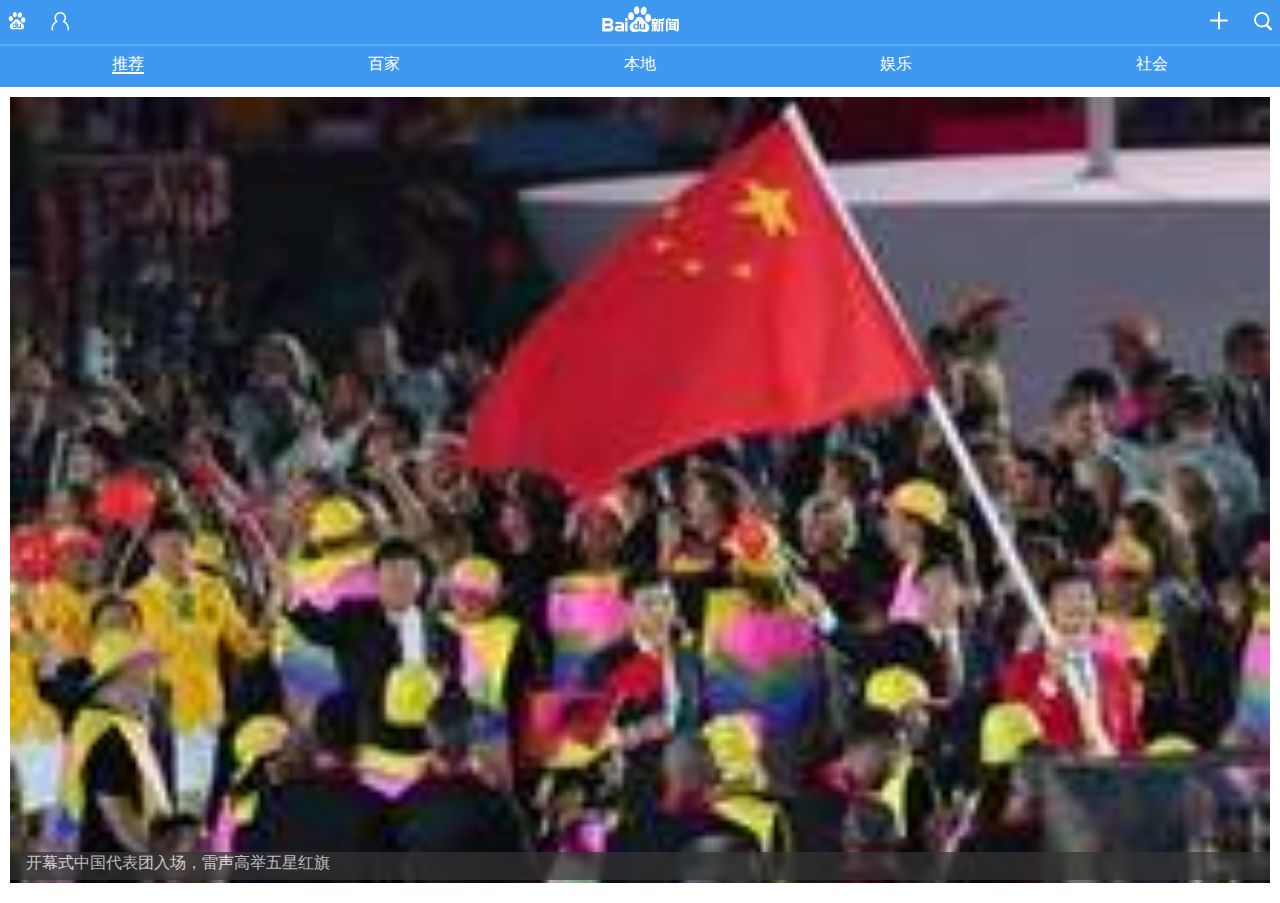
<file: index.html>
<!DOCTYPE html>
<html>

<head>
    <title>百度新闻</title>
    <meta charset='utf-8' />
    <meta name="viewport" content="initial-scale=1, maximum-scale=3, minimum-scale=1, user-scalable=no">
    <link rel="stylesheet" type="text/css" href="./css/reset.css">
    <link rel="stylesheet" type="text/css" href="./css/index.css">
    <link rel="stylesheet" type="text/css" href="./css/swiper.css">
</head>

<body>
    <!-- 添加外部容器 -->
    <div class="container">
        <!-- 页面顶部按钮 -->
        <div class="header">
            <div class="tool-bd-logo toolbar"></div>
            <div class="tool-user toolbar"></div>
            <div class="tool-sc toolbar"></div>
            <div class="tool-add toolbar"></div>
        </div>
        <!-- 新闻导航 -->
        <div class="nav">
            <ul class="nav-item">
                <li><span class="underline recommend">推荐</span></li>
                <li><span class="families">百家</span></li>
                <li><span class="local">本地</span></li>
                <li><span class="entertain">娱乐</span></li>
                <li><span class="social">社会</span></li>
            </ul>
        </div>
        <!-- 页面正文 -->
        <div class="artical">
            <!-- 轮播焦点图 -->
            <div class="banner">
                <div class="swiper-container swiper-container-horizontal">
                    <div class="swiper-wrapper">
                        <div class="swiper-slide">
                            <img src="img/timg.jpg" />
                            <div class="h2-bg">
                                <h2>开幕式中国代表团入场，雷声高举五星红旗</h2>
                            </div>
                        </div>
                        <div class="swiper-slide">
                            <img src="img/timg1.jpg" />
                            <div class="h2-bg">
                                <h2>福原爱晒自拍，等待入场</h2>
                            </div>
                        </div>
                        <div class="swiper-slide">
                            <img src="img/timg2.jpg" />
                            <div class="h2-bg">
                                <h2>高叉礼服霸气侧漏</h2>
                            </div>
                        </div>
                        <div class="swiper-slide">
                            <img src="img/4.jpg" />
                            <div class="h2-bg">
                                <h2>北京今明两天大雨送清凉</h2>
                            </div>
                        </div>
                    </div>
                    <!-- 如果需要分页器 -->
                    <div class="swiper-pagination swiper-pagination-clickable swiper-pagination-bullets"></div>
                </div>
            </div>
            <!-- 新闻流 -->
            <div class="news">
                <!-- <div class="news-box">
                    <a class="news-link" href="http://www.ce.cn/xwzx/gnsz/gdxw/201601/28/t20160128_8621486.shtml">
                        <div class="newsimg">
                            <img src="img/news-list1.jpg"/>
                        </div>
                        <div class="newscontent">
                            <h2>习近平主持政治局会议：增强大局意识核心意识</h2>
                            <span class="addtime">25分钟前</span>
                        </div>
                    </a>
                </div>
                
                <div class="news-box">
                    <a class="news-link" href="http://www.ce.cn/xwzx/gnsz/gdxw/201601/28/t20160128_8621486.shtml">
                        <div class="newsimg">
                            <img src="img/news-list1.jpg"/>
                        </div>
                        <div class="newscontent">
                            <h2>习近平主持政治局会议：增强大局意识核心意识</h2>
                            <span class="addtime">25分钟前</span>
                        </div>
                    </a>
                </div> -->
                
            </div>
        </div>
    </div>
    
    <script type="text/javascript" src="http://apps.bdimg.com/libs/jquery/2.1.4/jquery.min.js"></script>
    <script type="text/javascript" src="./js/swiper.js"></script>
    <script type="text/javascript" src="./js/index.js"></script>
</body>

</html>
</file>
<file: css/index.css>
/*页面顶部工具栏样式*/

.header {
    min-width: 320px;
    height: 44px;
    background-color: #3E98F0;
    color: #fff;
    position: relative;
    background-image: url(../img/bd-news-logo.png);
    background-position: center 6px;
    background-size: 77px auto;
    background-repeat: no-repeat;
}


/*工具栏icon样式*/

.toolbar {
    width: 34px;
    height: 100%;
    line-height: 44px;
    background-image: url(../img/tool-bar.png);
    background-size: 40px 500px;
    background-repeat: none;
    float: left;
}

.tool-bd-logo {
    background-position: center 4px;
}

.tool-user {
    background-position: center -463px;
    margin-left: 10px;
}

.tool-sc {
    background-position: center -162px;
    float: right;
}

.tool-add {
    background-position: center -107px;
    float: right;
    margin-right: 10px;
}


/*新闻导航栏样式*/

.nav {
    min-width: 320px;
    height: 33px;
    border-top: 2px solid #5FABF0;
    padding-top: 3px;
    padding-bottom: 5px;
    background-color: #3E98F0;
}

.nav-item li {
    float: left;
    width: 20%;
    text-align: center;
    height: 100%;
    line-height: 33px;
    color: #fff;
}

.nav-item li span {
    font-size: 16px;
    line-height: 22px;
    height: 22px;
}
.underline{
    border-bottom: 2px solid #fff;
}
.nav-item:hover {
    background-color: #5FABF0;
}


/*滚动焦点图样式*/

.artical {
    min-width: 320px;
    position: relative;
    padding: 10px;
    overflow: hidden;
}

.banner {
    width: 100%;
}

.banner img {
    width: 100%;
    height: inherit;
    min-height: 187px;
    vertical-align: middle;
}

.swiper-pagination span {
    height: 3px;
    width: 25%;
    bottom: 0px;
}

.swiper-slide h2,
.h2-bg {
    width: 100%;
    height: 28px;
    line-height: 28px;
    font-size: 16px;
    font-weight: lighter;
    padding-left: 8px;
    position: absolute;
    color: #fff;
    bottom: 3px
}

.h2-bg {
    opacity: .7;
    background-color: #333;
}


/*新闻信息流样式*/

.news {
    margin-top: 10px;
}

.news-box {
    width: 100%;
    height: 70px;
    border-bottom: 1px solid #f6f6f6;
    overflow: hidden;
    padding: 10px 0;
    margin: 0 10px;
    position: relative;
}

.newsimg {
    width: 95px;
    height: 68px;
    float: left;
    margin-right: 10px;
}

.newsimg img {
    width: 100%;
    height: 100%;
}
.newscontent{
    font-size: 16px;
    line-height: 20px;
    color: #262b31;
    margin: -1px 0 4px 0;
}
.newscontent h2 {
    font-size: 16px;
    line-height: 20px;
    color: #262b31;
    margin: -1px 0 4px 0;
}
.newscontent h3 {
    font-size: 12px;
    line-height: 20px;
    color:#8C939B;
    margin: -1px 0 4px 20px;
    overflow: hidden;
}
.newscontent span{
	font-size: 10px;
	color: #b8bac0;
	position: absolute;
	bottom: 0px;
}

.hide{
    display: none;
}
body{
    min-width: 480px;
}
</file>
